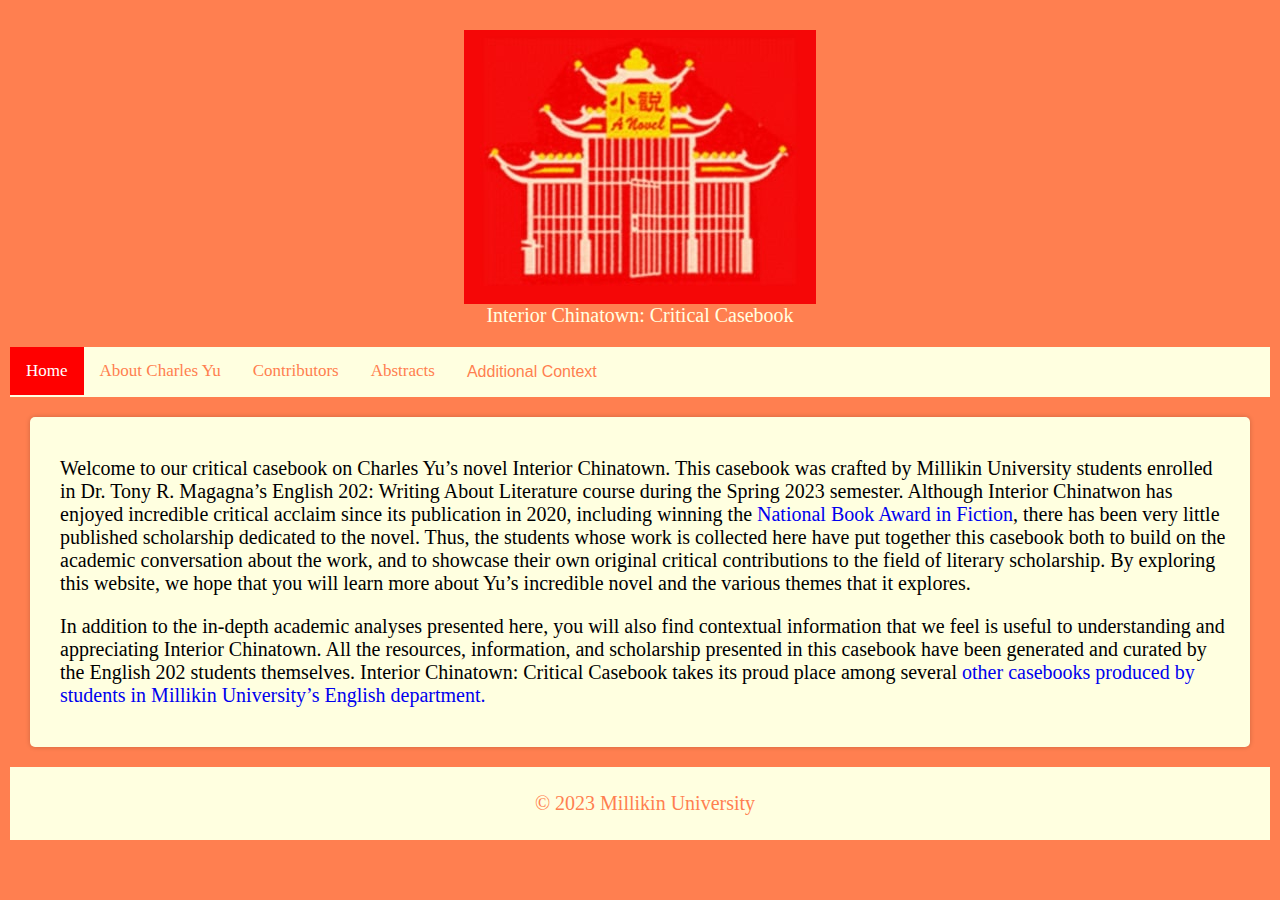
<file: index.html>
<!DOCTYPE html>
<html>
<head>
    <title>Home</title>
    <link rel="stylesheet" href="css/client.css">
    <meta name="viewport" content="width=device-width, initial-scale=1">
    <script>
function myFunction() {
  var x = document.getElementById("myTopnav");
  if (x.className === "topnav") {
    x.className += " responsive";
  } else {
    x.className = "topnav";
  }
}
        function myFunction() {
  document.getElementById("myDropdown").classList.toggle("show");
}
window.onclick = function(event) {
  if (!event.target.matches('.dropbtn')) {
    var dropdowns = document.getElementsByClassName("dropdown-content");
    var i;
    for (i = 0; i < dropdowns.length; i++) {
      var openDropdown = dropdowns[i];
      if (openDropdown.classList.contains('show')) {
        openDropdown.classList.remove('show');
      }
    }
  }
}
</script>
 <header>
     <a href="https://www.charlesyuauthor.com/"><img src="images/Picture%202%20-%20Interior%20Chinatown%20Logo.jpg"></a>
        Interior Chinatown: Critical Casebook</header>
</head>
<body>
<div class="topnav" id="myTopnav">
  <a href="index.html" class="active">Home</a>
  <a href="charles.html">About Charles Yu</a>
  <a href="contributors.html">Contributors</a>
  <a href="critcal.html">Abstracts</a>
<div class="dropdown">
  <button class=dropbtn>Additional Context</button>
  <div class="dropdown-content">
    <a href="Additional.html">Additional Context</a>
    <a href="asians.html">Asians in America</a>
    <a href="asians2.html">Asians in Hollywood</a>
  </div>
    <a href="javascript:void(0);" class="icon" onclick="myFunction()">
    <i class="fa fa-bars"></i>
  </a>
</div>
</div>
    
    <section>
        <p>Welcome to our critical casebook on Charles Yu’s novel Interior Chinatown. This casebook was crafted by Millikin University students enrolled in Dr. Tony R. Magagna’s English 202: Writing About Literature course during the Spring 2023 semester. Although Interior Chinatwon has enjoyed incredible critical acclaim since its publication in 2020, including winning the <a href="https://www.nationalbook.org/awards-prizes/national-book-awards-2020/">National Book Award in Fiction</a>, there has been very little published scholarship dedicated to the novel. Thus, the students whose work is collected here have put together this casebook both to build on the academic conversation about the work, and to showcase their own original critical contributions to the field of literary scholarship. By exploring this website, we hope that you will learn more about Yu’s incredible novel and the various themes that it explores.</p>
    <p>In addition to the in-depth academic analyses presented here, you will also find contextual information that we feel is useful to understanding and appreciating Interior Chinatown. All the resources, information, and scholarship presented in this casebook have been generated and curated by the English 202 students themselves. Interior Chinatown: Critical Casebook takes its proud place among several <a href="http://casebooks.millikinenglish.org/">other casebooks produced by students in Millikin University’s English department.</a></p>
    </section>
    <footer>
        <p>&copy; 2023 Millikin University</p>
    </footer>
</body>
</html>
</file>
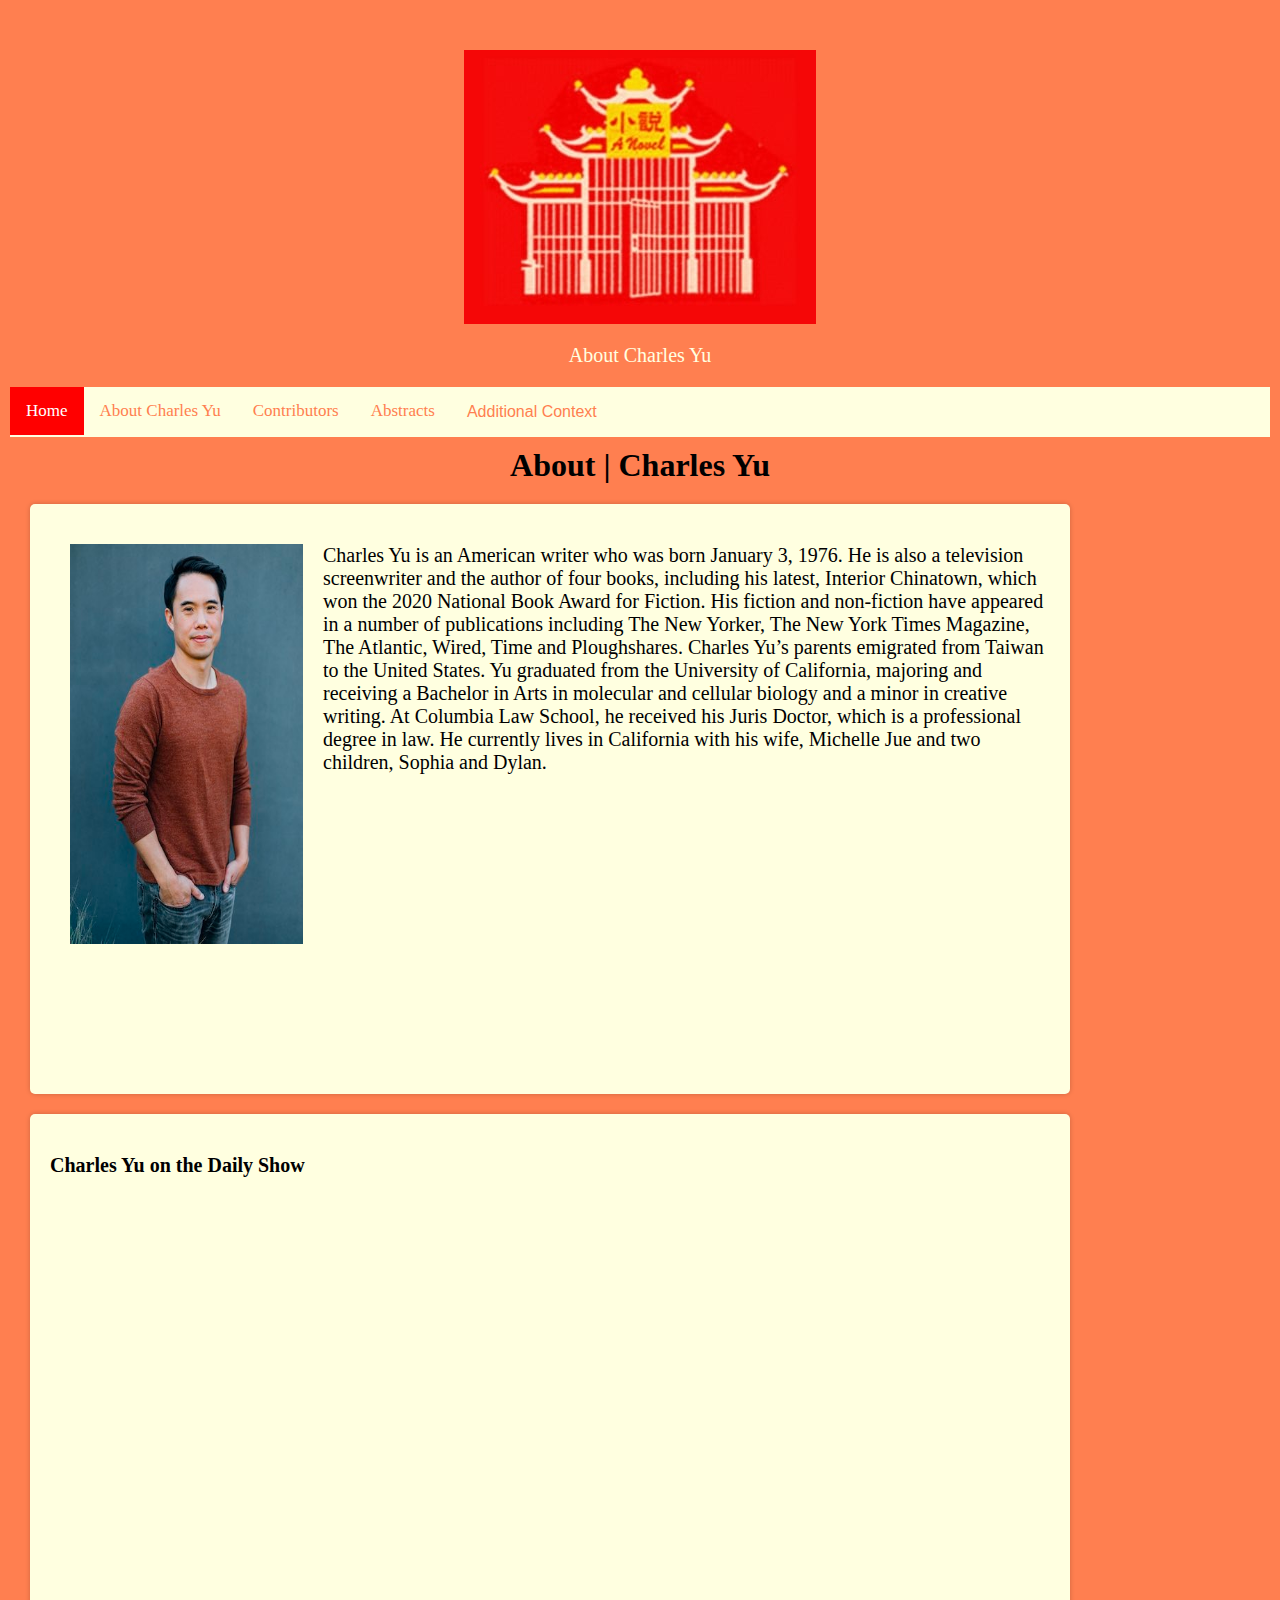
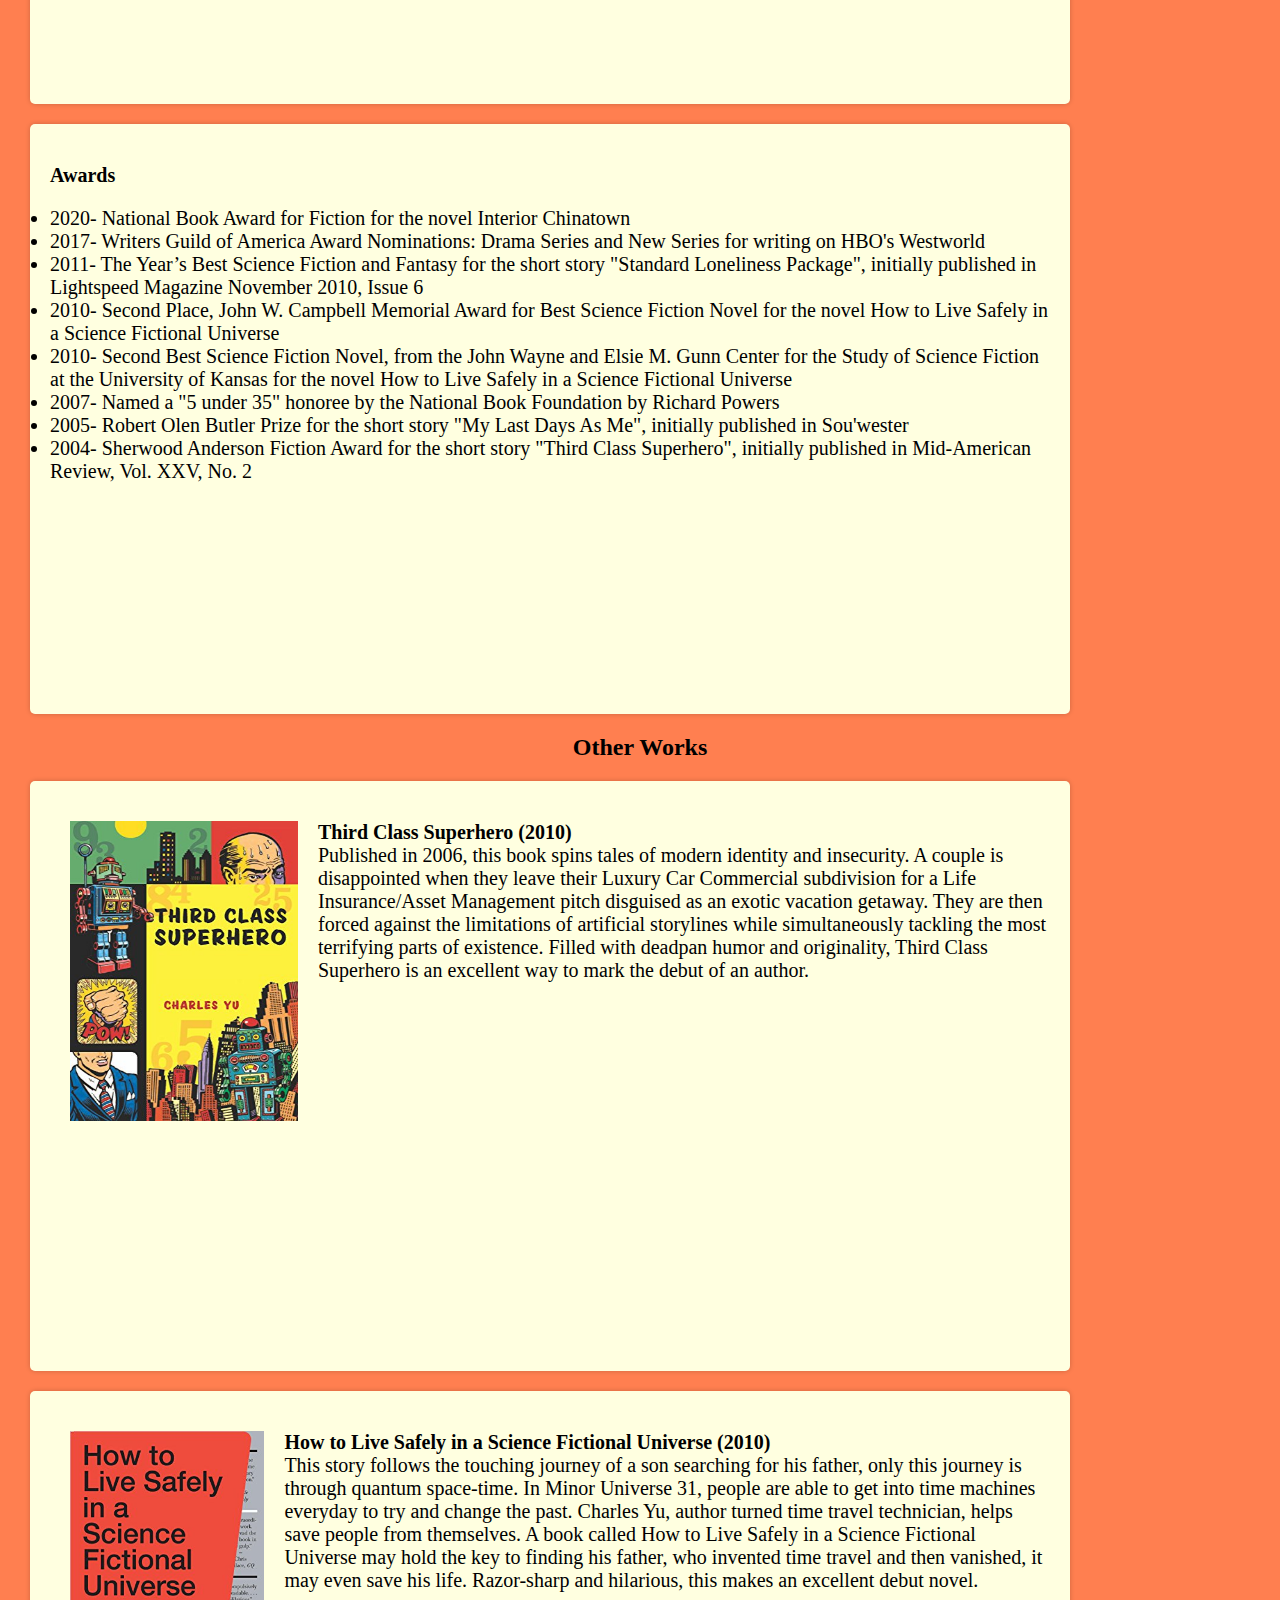
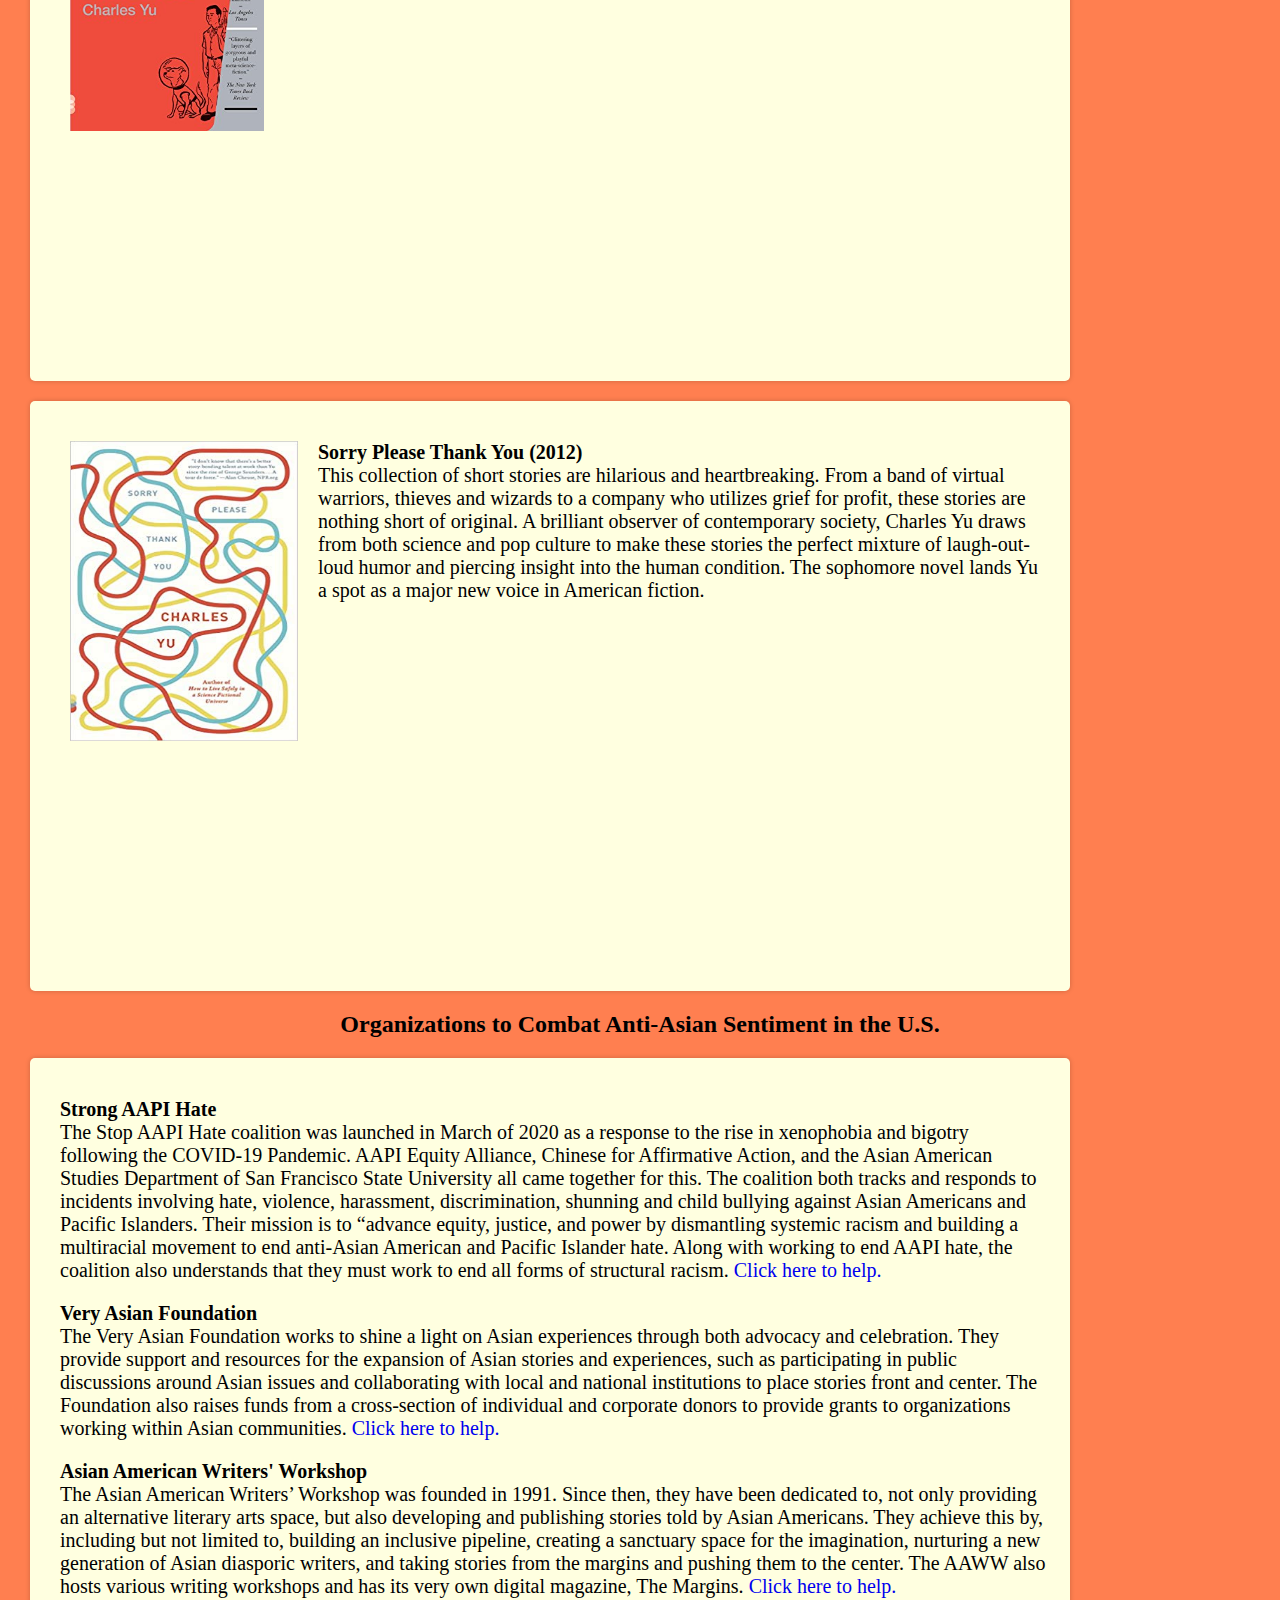
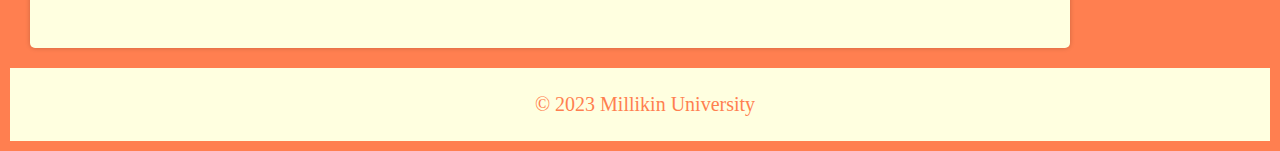
<file: charles.html>
<!DOCTYPE html>
<html>
<head>
    <title>Home</title>
    <link rel="stylesheet" href="css/client.css">
    <style>
        section {width: 1000px; height: 550px;}
        img {padding:20px;}
        p {font-size: 20px;}
         li {font-size: 20px;}
        h3{font-size: 20px;}
    
    </style>
    
    <script>
function myFunction() {
  var x = document.getElementById("myTopnav");
  if (x.className === "topnav") {
    x.className += " responsive";
  } else {
    x.className = "topnav";
  }
}
        function myFunction() {
  document.getElementById("myDropdown").classList.toggle("show");
}
window.onclick = function(event) {
  if (!event.target.matches('.dropbtn')) {
    var dropdowns = document.getElementsByClassName("dropdown-content");
    var i;
    for (i = 0; i < dropdowns.length; i++) {
      var openDropdown = dropdowns[i];
      if (openDropdown.classList.contains('show')) {
        openDropdown.classList.remove('show');
      }
    }
  }
}
</script>
</head>
<body>
    <header><a href="https://www.charlesyuauthor.com/"><img src="images/Picture%202%20-%20Interior%20Chinatown%20Logo.jpg"></a>About Charles Yu</header>
    <div class="topnav" id="myTopnav">
  <a href="index.html" class="active">Home</a>
  <a href="charles.html">About Charles Yu</a>
  <a href="contributors.html">Contributors</a>
  <a href="critcal.html">Abstracts</a>
<div class="dropdown">
  <button onclick="myfunction()" class=dropbtn>Additional Context</button>
  <div id="myDropdown" class="dropdown-content">
    <a href="Additional.html">Additional Context</a>
    <a href="asians.html">Asians in America</a>
    <a href="asians2.html">Asians in Hollywood</a>
  </div>
    <a href="javascript:void(0);" class="icon" onclick="myFunction()">
    <i class="fa fa-bars"></i>
  </a>
</div>
</div>
    <h1>About | Charles Yu</h1>
    <section>
        <img src="images/Picture%201%20-%20Picture%20of%20Charles%20Yu.jpg" alt="Charles Yu" style="float:left;width:233px;height:400px;">
        <p>Charles Yu is an American writer who was born January 3, 1976. He is also a television screenwriter and the author of four books, including his latest, Interior Chinatown, which won the 2020 National Book Award for Fiction. His fiction and non-fiction have appeared in a number of publications including The New Yorker, The New York Times Magazine, The Atlantic, Wired, Time and Ploughshares. Charles Yu’s parents emigrated from Taiwan to the United States. Yu graduated from the University of California, majoring and receiving a Bachelor in Arts in molecular and cellular biology and a minor in creative writing. At Columbia Law School, he received his Juris Doctor, which is a professional degree in law. He currently lives in California with his wife, Michelle Jue and two children, Sophia and Dylan.
        </p> 
    </section>
    <section>
    <h3>Charles Yu on the Daily Show</h3>
    <iframe width="560" height="315" src="https://www.youtube.com/embed/j0afVYOb4kA" title="YouTube video player" frameborder="0" allow="accelerometer; autoplay; clipboard-write; encrypted-media; gyroscope; picture-in-picture; web-share" allowfullscreen></iframe></section>
    
    <section>
        <h3>Awards</h3>
        <P>
        <o>
        <li>2020- National Book Award for Fiction for the novel Interior Chinatown</li>
        <li>2017- Writers Guild of America Award Nominations: Drama Series and New Series for writing on HBO's Westworld</li>
        <li>2011- The Year’s Best Science Fiction and Fantasy for the short story "Standard Loneliness Package", initially published in Lightspeed Magazine November 2010, Issue 6</li>
        <li>2010- Second Place, John W. Campbell Memorial Award for Best Science Fiction Novel for the novel How to Live Safely in a Science Fictional Universe</li>
        <li>2010- Second Best Science Fiction Novel, from the John Wayne and Elsie M. Gunn Center for the Study of Science Fiction at the University of Kansas for the novel How to Live Safely in a Science Fictional Universe</li>
        <li>2007- Named a "5 under 35" honoree by the National Book Foundation by Richard Powers</li>
        <li>2005- Robert Olen Butler Prize for the short story "My Last Days As Me", initially published in Sou'wester</li>
        <li>2004- Sherwood Anderson Fiction Award for the short story "Third Class Superhero", initially published in Mid-American Review, Vol. XXV, No. 2</li>
        </o>
        </P>
    </section>
    
    <h2>Other Works</h2>
    <section>
        <a href="https://bookshop.org/p/books/third-class-superhero-charles-yu/6682955?ean=9780544312548">
            <img src="images/Picture%205%20-%20Third%20Class%20Superhero%20Cover.jpg" alt="Third Class Superhero" style="float:left;width:228px;height:300px;"></a>
        <p><strong>Third Class Superhero (2010)</strong>
            <br>
            Published in 2006, this book spins tales of modern identity and insecurity. A couple is disappointed when they leave their Luxury Car Commercial subdivision for a Life Insurance/Asset Management pitch disguised as an exotic vacation getaway. They are then forced against the limitations of artificial storylines while simultaneously tackling the most terrifying parts of existence. Filled with deadpan humor and originality, Third Class Superhero is an excellent way to mark the debut of an author.</p>
    </section>
    <section>
        <a href="https://bookshop.org/p/books/how-to-live-safely-in-a-science-fictional-universe-charles-yu/8790166?ean=9780307739452">
            <img src="images/Picture%206%20-%20How%20to%20Live%20Safely%20in%20a%20Science%20Fictional%20Universe.jpg" alt="Science Fictional"style="float:left;width200px;height:300px;"></a>
    <p><strong>How to Live Safely in a Science Fictional Universe (2010)</strong>
        <br>
            This story follows the touching journey of a son searching for his father, only this journey is through quantum space-time. In Minor Universe 31, people are able to get into time machines everyday to try and change the past. Charles Yu, author turned time travel technician, helps save people from themselves. A book called How to Live Safely in a Science Fictional Universe may hold the key to finding his father, who invented time travel and then vanished, it may even save his life. Razor-sharp and hilarious, this makes an excellent debut novel.</p>
    </section>
    <section>
        <a href="https://bookshop.org/p/books/sorry-please-thank-you-charles-yu/9800371?ean=9780307948465">
            <img src="images/Picture%207%20-%20Sorry%20Please%20Thank%20You%20Cover.jpg" alt="Say Thanks" style="float:left;width:228px;height:300px;"></a>
        <p><strong>Sorry Please Thank You (2012)</strong>
        <br>
            This collection of short stories are hilarious and heartbreaking. From a band of virtual warriors, thieves and wizards to a company who utilizes grief for profit, these stories are nothing short of original. A brilliant observer of contemporary society, Charles Yu draws from both science and pop culture to make these stories the perfect mixture of laugh-out-loud humor and piercing insight into the human condition. The sophomore novel lands Yu a spot as a major new voice in American fiction.
        </p>
    </section>
    <h2>Organizations to Combat Anti-Asian Sentiment in the U.S.</h2>
    <section>
    
        <p><strong>Strong AAPI Hate</strong>
        <br>
        The Stop AAPI Hate coalition was launched in March of 2020 as a response to the rise in xenophobia and bigotry following the COVID-19 Pandemic. AAPI Equity Alliance, Chinese for Affirmative Action, and the Asian American Studies Department of San Francisco State University all came together for this. The coalition both tracks and responds to incidents involving hate, violence, harassment, discrimination, shunning and child bullying against Asian Americans and Pacific Islanders. Their mission is to “advance equity, justice, and power by dismantling systemic racism and building a multiracial movement to end anti-Asian American and Pacific Islander hate. Along with working to end AAPI hate, the coalition also understands that they must work to end all forms of structural racism. <a href="https://stopaapihate.org/">Click here to help.</a></p>
        
        <p><strong>Very Asian Foundation</strong>
        <br>
        The Very Asian Foundation works to shine a light on Asian experiences through both advocacy and celebration. They provide support and resources for the expansion of Asian stories and experiences, such as participating in public discussions around Asian issues and collaborating with local and national institutions to place stories front and center. The Foundation also raises funds from a cross-section of individual and corporate donors to provide grants to organizations working within Asian communities. <a href="https://www.veryasianfoundation.org/">Click here to help.</a>
        </p>
        
        <p><strong>Asian American Writers' Workshop</strong>
        <br>
        The Asian American Writers’ Workshop was founded in 1991. Since then, they have been dedicated to, not only providing an alternative literary arts space, but also developing and publishing stories told by Asian Americans. They achieve this by, including but not limited to, building an inclusive pipeline, creating a sanctuary space for the imagination, nurturing a new generation of Asian diasporic writers, and taking stories from the margins and pushing them to the center. The AAWW also hosts various writing workshops and has its very own digital magazine, The Margins. <a href="https://aaww.org/">Click here to help.</a>
        </p>
    </section>
        <footer>
        <p>&copy; 2023 Millikin University</p>
    </footer>
</body>
</html>
</file>
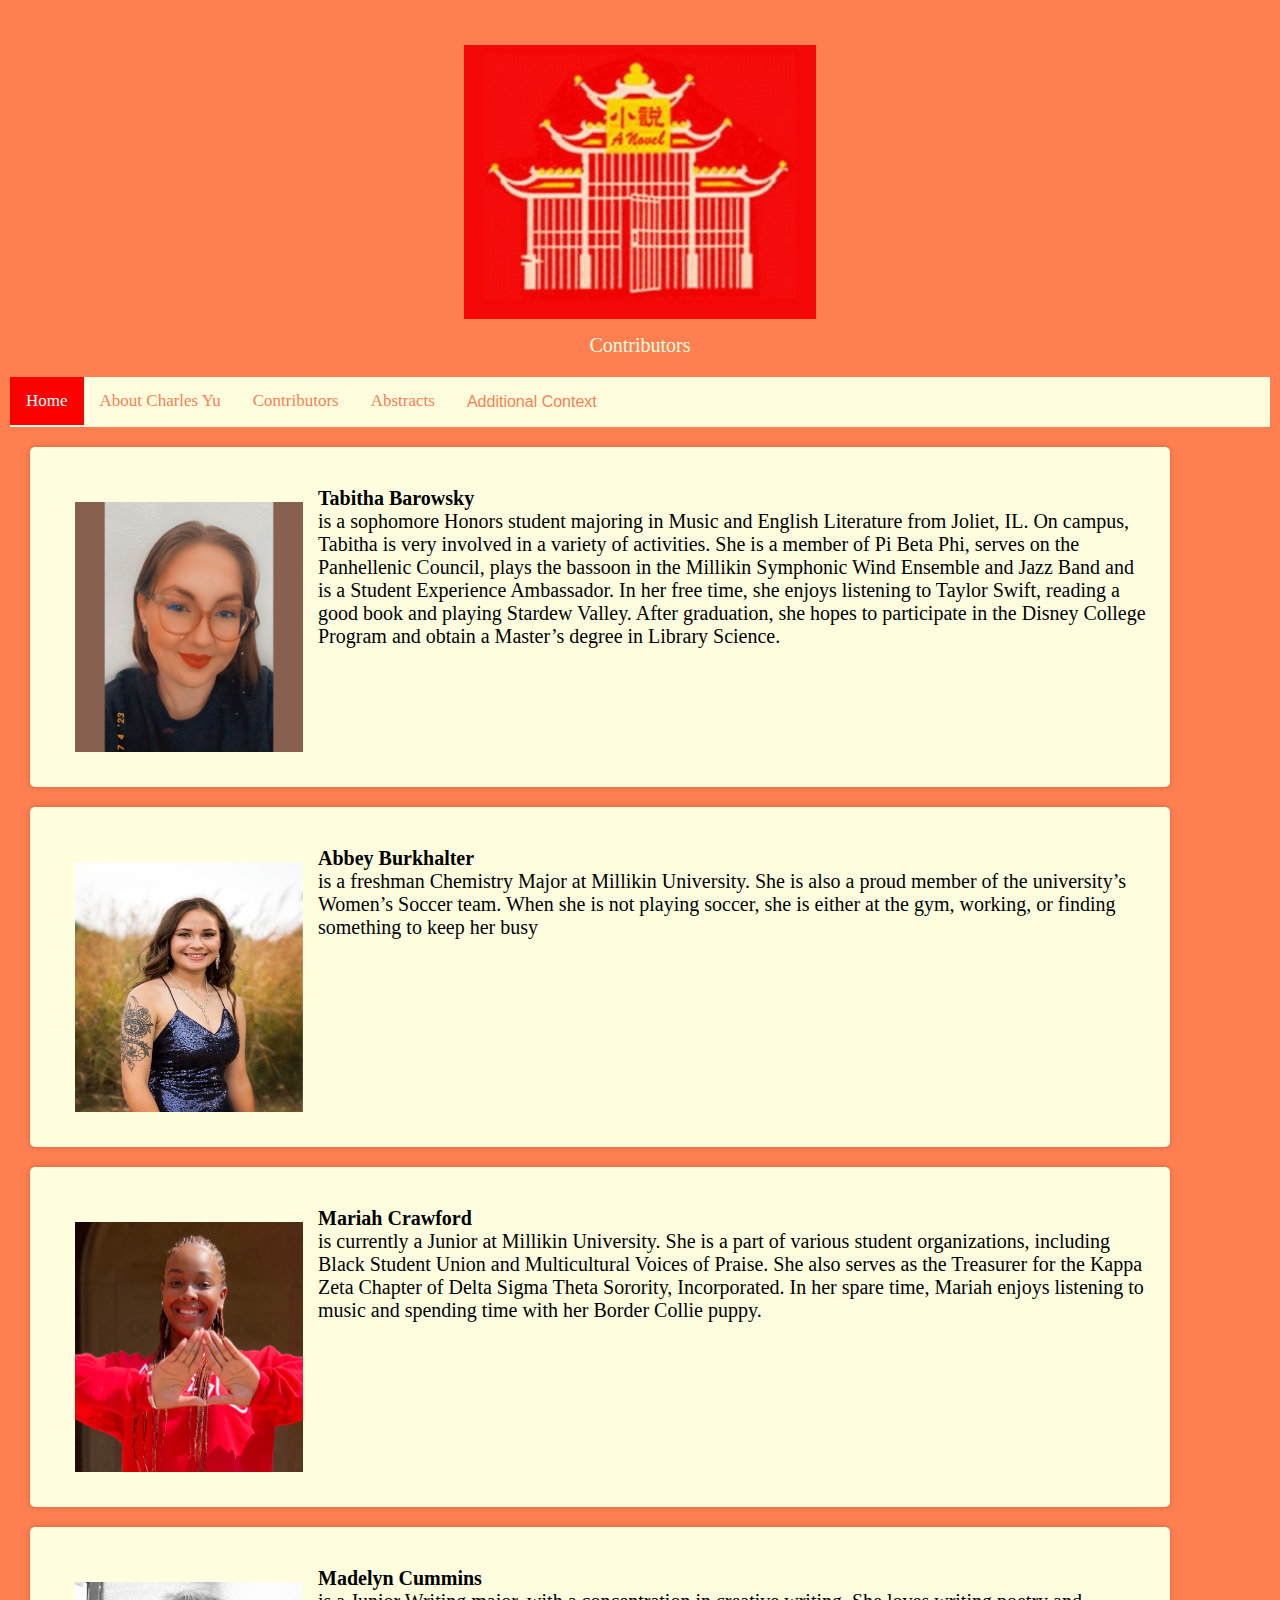
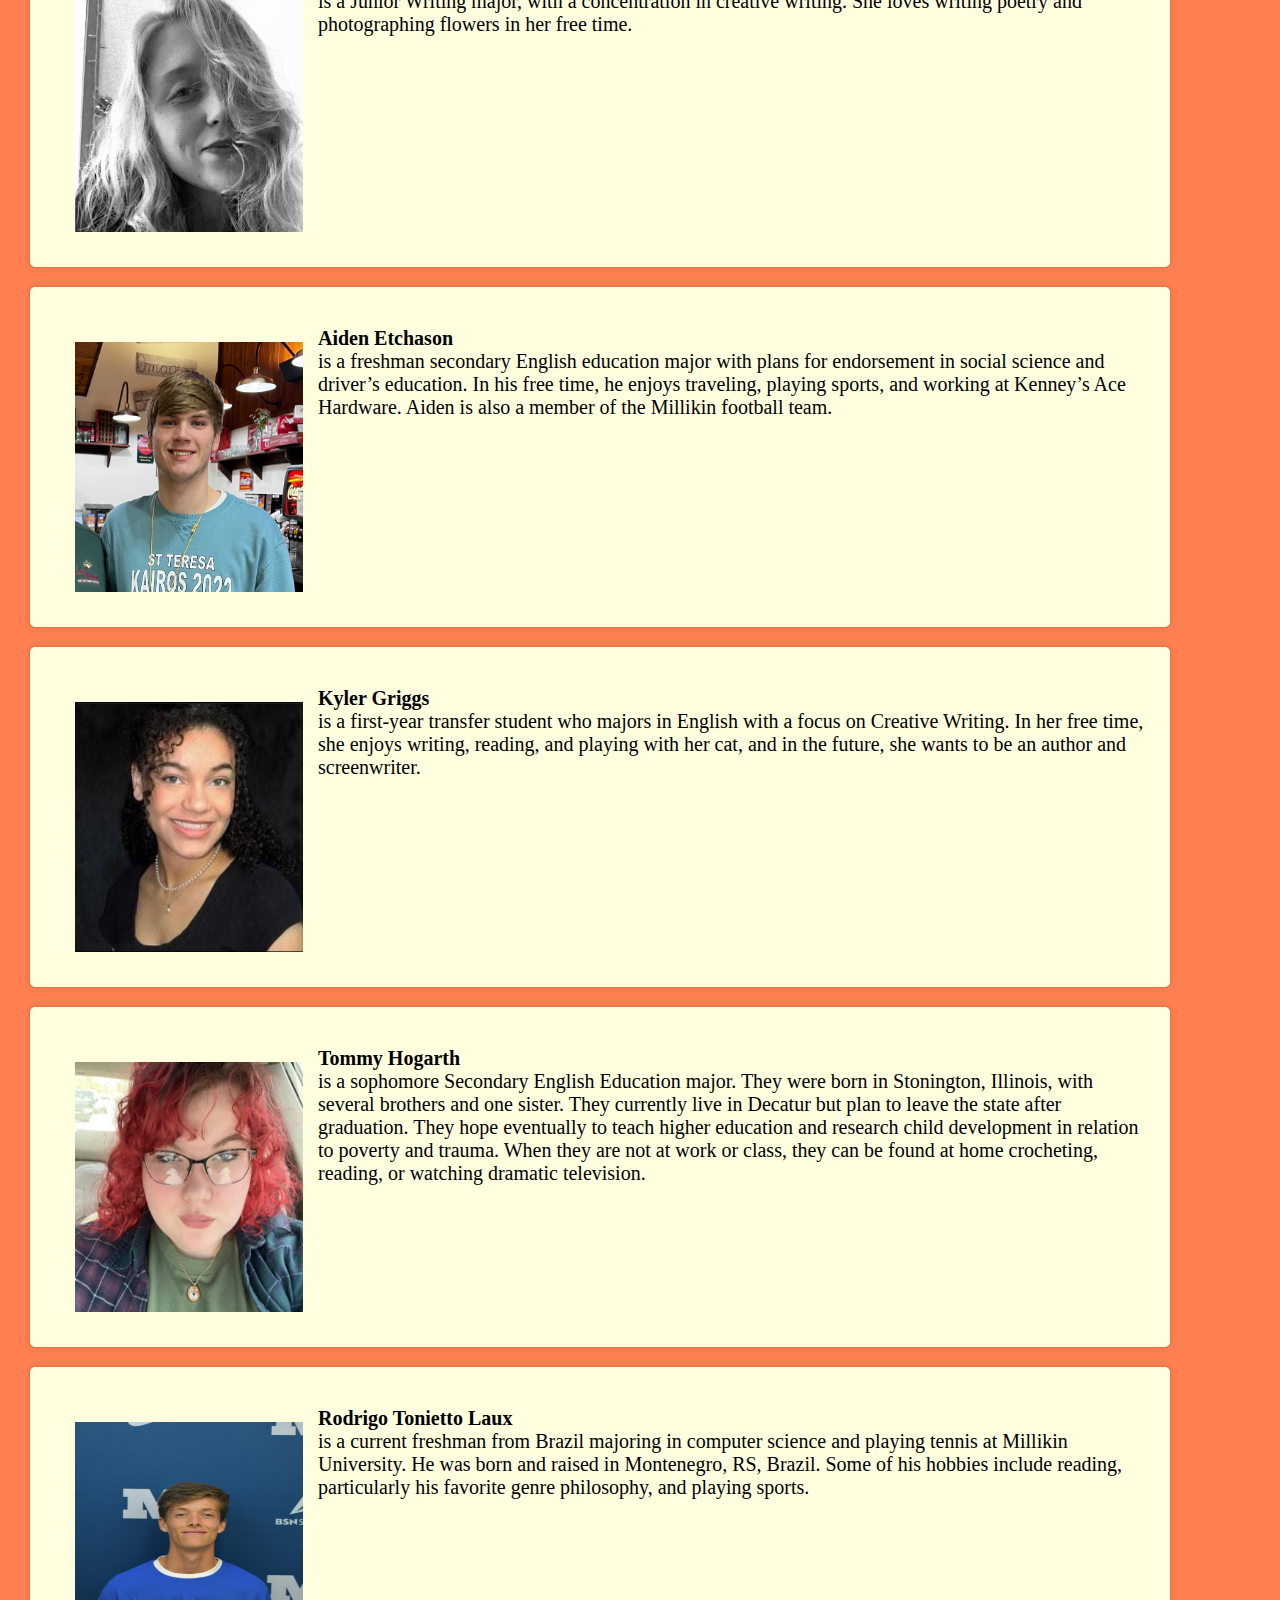
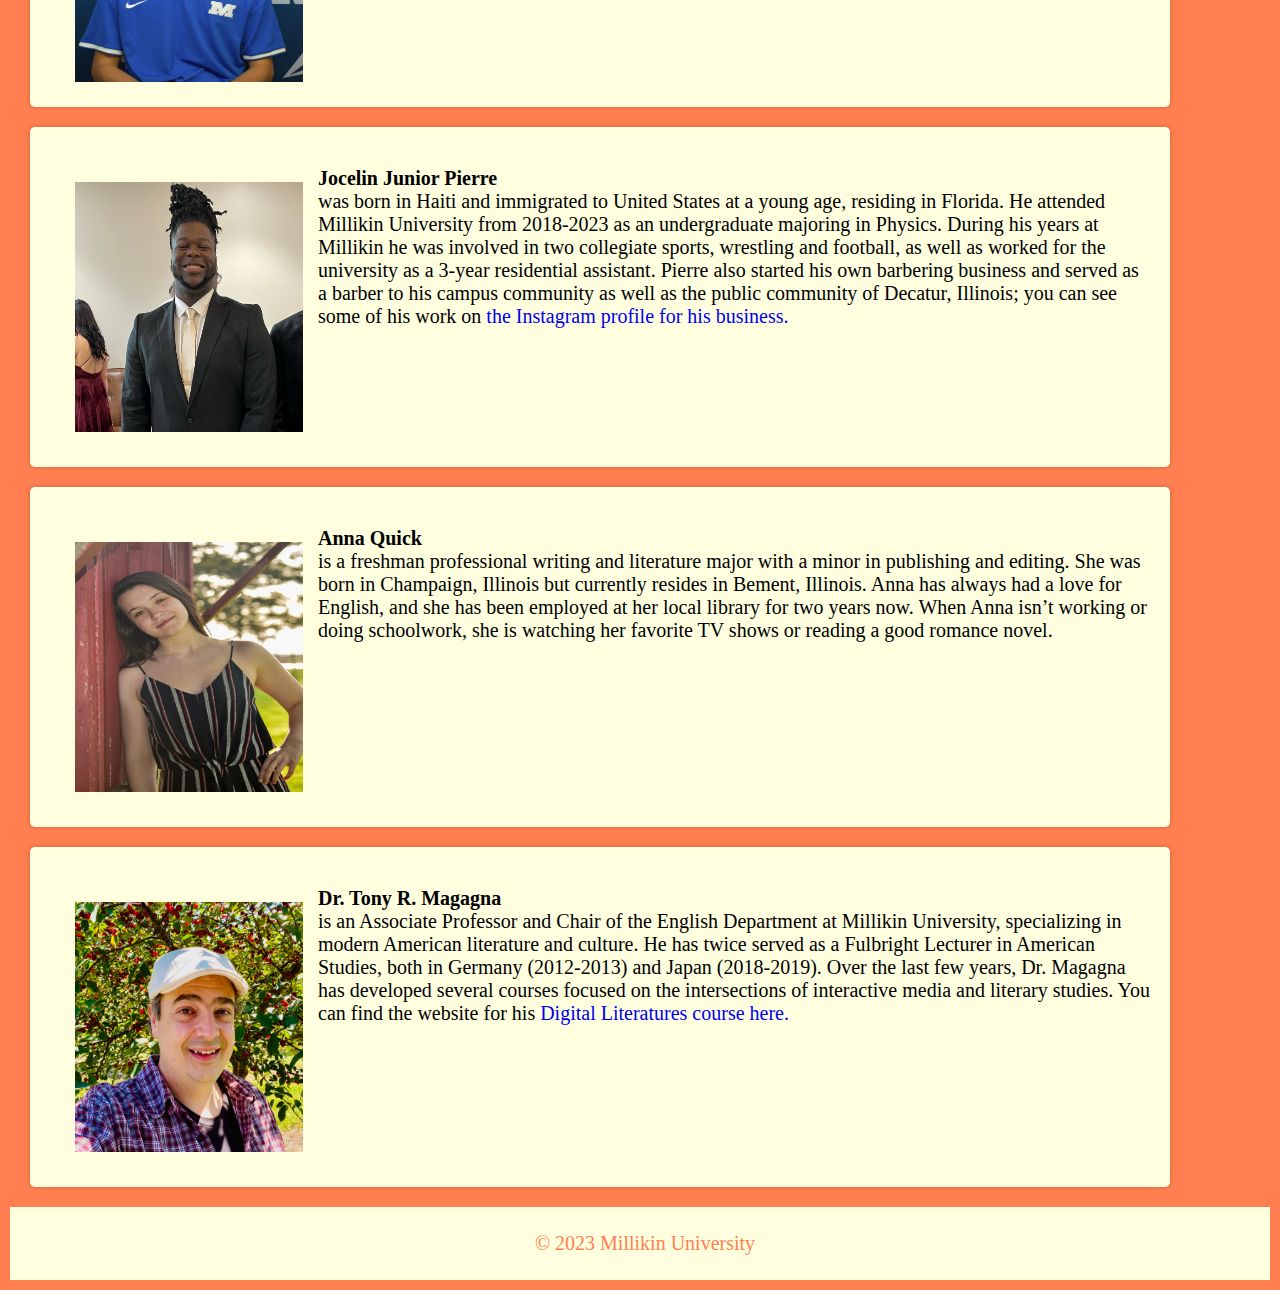
<file: contributors.html>
<!DOCTYPE html>
<html>
<head>
    <title>Home</title>
    <link rel="stylesheet" href="css/client.css">
    
     <style>
        section {width: 1100px; height: 300px;}
        img {padding:15px;}
        p {font-size: 20px;}
         li {font-size: 20px;}
        h3{font-size: 20px;}
    
    </style>
    
    <script>
function myFunction() {
  var x = document.getElementById("myTopnav");
  if (x.className === "topnav") {
    x.className += " responsive";
  } else {
    x.className = "topnav";
  }
}
        function myFunction() {
  document.getElementById("myDropdown").classList.toggle("show");
}
window.onclick = function(event) {
  if (!event.target.matches('.dropbtn')) {
    var dropdowns = document.getElementsByClassName("dropdown-content");
    var i;
    for (i = 0; i < dropdowns.length; i++) {
      var openDropdown = dropdowns[i];
      if (openDropdown.classList.contains('show')) {
        openDropdown.classList.remove('show');
      }
    }
  }
}
</script>

</head>
<body>
    <header><a href="https://www.charlesyuauthor.com/"><img src="images/Picture%202%20-%20Interior%20Chinatown%20Logo.jpg"></a>Contributors</header>
    <div class="topnav" id="myTopnav">
  <a href="index.html" class="active">Home</a>
  <a href="charles.html">About Charles Yu</a>
  <a href="contributors.html">Contributors</a>
  <a href="critcal.html">Abstracts</a>
<div class="dropdown">
  <button onclick="myfunction()" class=dropbtn>Additional Context</button>
  <div id="myDropdown" class="dropdown-content">
    <a href="Additional.html">Additional Context</a>
    <a href="asians.html">Asians in America</a>
    <a href="asians2.html">Asians in Hollywood</a>
  </div>
    <a href="javascript:void(0);" class="icon" onclick="myFunction()">
    <i class="fa fa-bars"></i>
  </a>
</div>
</div>
    
<section>
    <p><a href="pdfs/Barowsky.pdf"><img src="images/Barowsky.png" alt="" style="float:left;width:228px;height:250px;"></a>
        <strong>Tabitha Barowsky</strong>
        <br>
        is a sophomore Honors student majoring in Music and English Literature from Joliet, IL. On campus, Tabitha is very involved in a variety of activities. She is a member of Pi Beta Phi, serves on the Panhellenic Council, plays the bassoon in the Millikin Symphonic Wind Ensemble and Jazz Band and is a Student Experience Ambassador. In her free time, she enjoys listening to Taylor Swift, reading a good book and playing Stardew Valley. After graduation, she hopes to participate in the Disney College Program and obtain a Master’s degree in Library Science.
    </p></section>
    
        <section>
            <p><a href="pdfs/Burkhalter.pdf"><img src="images/Burkhalter.jpeg" alt="" style="float:left;width:228px;height:250px;"></a>
        <strong>Abbey Burkhalter</strong>
    <br>
        is a freshman Chemistry Major at Millikin University. She is also a proud member of the university’s Women’s Soccer team. When she is not playing soccer, she is either at the gym, working, or finding something to keep her busy
            </p></section>
    
        <section>
            <p><a href="pdfs/Crawford.pdf"><img src="images/Crawford.jpg" alt="" style="float:left;width:228px;height:250px;"></a>
        <strong>Mariah Crawford</strong>
    <br>
        is currently a Junior at Millikin University. She is a part of various student organizations, including Black Student Union and Multicultural Voices of Praise. She also serves as the Treasurer for the Kappa Zeta Chapter of Delta Sigma Theta Sorority, Incorporated. In her spare time, Mariah enjoys listening to music and spending time with her Border Collie puppy.
            </p></section>
    
        <section>
            <p><a href="pdfs/Cummins.pdf"><img src="images/Cummins.jpg" alt="" style="float:left;width:228px;height:250px;"></a>
            <strong>Madelyn Cummins </strong>
    <br>
    is a Junior Writing major, with a concentration in creative writing. She loves writing poetry and photographing flowers in her free time.
        </p></section>
    
        
        <section>
            <p><a href="pdfs/Etchason.pdf"><img src="images/Etchason.jpeg" alt="" style="float:left;width:228px;height:250px;"></a>
        <strong>Aiden Etchason</strong>
    <br>
        is a freshman secondary English education major with plans for endorsement in social science and driver’s education. In his free time, he enjoys traveling, playing sports, and working at Kenney’s Ace Hardware. Aiden is also a member of the Millikin football team.
        </p></section>
    
        <section>
            <p><a href="pdfs/Griggs.pdf"><img src="images/Griggs.jpeg" alt="" style="float:left;width:228px;height:250px;"></a>
        <strong>Kyler Griggs</strong>
    <br>
    is a first-year transfer student who majors in English with a focus on Creative Writing. In her free time, she enjoys writing, reading, and playing with her cat, and in the future, she wants to be an author and screenwriter.
            </p></section>
        
        <section>
            <p><a href="pdfs/Hogarth.pdf"><img src="images/Hogarth.jpg" alt="" style="float:left;width:228px;height:250px;"></a>
        <strong>Tommy Hogarth</strong>
    <br>
    is a sophomore Secondary English Education major. They were born in Stonington, Illinois, with several brothers and one sister. They currently live in Decatur but plan to leave the state after graduation. They hope eventually to teach higher education and research child development in relation to poverty and trauma. When they are not at work or class, they can be found at home crocheting, reading, or watching dramatic television.
    </p></section>
    
        <section>
            <p><a href="pdfs/Laux.pdf"><img src="images/Laux.jpeg" alt="" style="float:left;width:228px;height:260px;"></a>
        <strong>Rodrigo Tonietto Laux</strong>
    <br>
    is a current freshman from Brazil majoring in computer science and playing tennis at Millikin University. He was born and raised in Montenegro, RS, Brazil. Some of his hobbies include reading, particularly his favorite genre philosophy, and playing sports.
            </p></section>
    
        <section>
            <p><a href="pdfs/Pierre.pdf"><img src="images/Pierre.JPEG" alt="" style="float:left;width:228px;height:250px;"></a>
        <strong>Jocelin Junior Pierre</strong>
    <br>
        was born in Haiti and immigrated to United States at a young age, residing in Florida. He attended Millikin University from 2018-2023 as an undergraduate majoring in Physics. During his years at Millikin he was involved in two collegiate sports, wrestling and football, as well as worked for the university as a 3-year residential assistant. Pierre also started his own barbering business and served as a barber to his campus community as well as the public community of Decatur, Illinois; you can see some of his work on <a href="https://www.instagram.com/cutsbypierre/">the Instagram profile for his business.</a>
            </p></section>
    
    <section>
    
        <p><a href="pdfs/Quick.pdf"><img src="images/Quick.jpeg" alt="" style="float:left;width:228px;height:250px;"></a>
            <strong>Anna Quick</strong>
    <br>
    is a freshman professional writing and literature major with a minor in publishing and editing. She was born in Champaign, Illinois but currently resides in Bement, Illinois. Anna has always had a love for English, and she has been employed at her local library for two years now. When Anna isn’t working or doing schoolwork, she is watching her favorite TV shows or reading a good romance novel.
        </p></section>
    
    <section>
        <p><img src="images/Magagna.jpeg" alt="" style="float:left;width:228px;height:250px;">
            <strong>Dr. Tony R. Magagna</strong>
    <br>
    is an Associate Professor and Chair of the English Department at Millikin University, specializing in modern American literature and culture. He has twice served as a Fulbright Lecturer in American Studies, both in Germany (2012-2013) and Japan (2018-2019). Over the last few years, Dr. Magagna has developed several courses focused on the intersections of interactive media and literary studies. You can find the website for his <a href="http://diglits.weebly.com ">Digital Literatures course here.</a>
    </p>
    </section>
    
        <footer>
        <p>&copy; 2023 Millikin University</p>
    </footer>
    
</body>
</html>
</file>
<file: css/client.css>
ul {list-style-type:none;}
  a {text-decoration:none;
      text-decoration-color:none;}


.dropbtn {
  background-color: lightyellow;
  color: coral;
  padding: 16px;
  font-size: 16px;
  border: none;
  cursor: pointer;
}

.dropdown {
  position: relative;
  display: inline-block;
}

.dropdown-content {
  display: none;
  position: absolute;
  background-color: #f9f9f9;
  min-width: 160px;
  box-shadow: 0px 8px 16px 0px rgba(0,0,0,0.2);
  z-index: 1;
}

.dropdown-content a {
  color: black;
  padding: 12px 16px;
  text-decoration: none;
  display: block;
}

.dropdown-content a:hover {background-color: #ddd}

.dropdown:hover .dropdown-content {
  display: block;
}

.dropdown:hover .dropbtn {
  background-color: #ddd;
}
body {
  margin: 0;
  font-family: Times New Roman, sans-serif;
    background-color: coral;
    padding: 10px
}
 header {
            background-color: coral;
            color: lightyellow;
            text-align: center;
            padding: 20px;
            font-size: 20px;}

h1 {text-align: center;
padding-top: 10px}

h2 {text-align: center;}
  p { font-size: 20px;
        padding-left: 10px}

main { padding-left: 10px
}

.topnav {
  overflow: hidden;
  background-color: lightyellow;
}

.topnav a {
  float: left;
  display: block;
  color: coral;
  text-align: center;
  padding: 14px 16px;
  text-decoration: none;
  font-size: 17px;
}

.topnav a:hover {
  background-color: #ddd;
  color: black;
}

.topnav a.active {
  background-color: red;
  color: white;
}

.topnav .icon {
  display: none;
}

@media screen and (max-width: 600px) {
  .topnav a:not(:first-child) {display: none;}
  .topnav a.icon {
    float: right;
    display: block;
  }
}

@media screen and (max-width: 600px) {
  .topnav.responsive {position: relative;}
  .topnav.responsive .icon {
    position: absolute;
    right: 0;
    top: 0;
  }
  .topnav.responsive a {
    float: none;
    display: block;
    text-align: left;
  }
}
 h1 {
            margin: 0;
        }

        section {
            background-color: lightyellow;
            padding: 20px;
            margin: 20px;
            border-radius: 5px;
            box-shadow: 0 0 5px rgba(0, 0, 0, 0.2);
        }

        img {
            max-width: 100%;
            height: auto;
            display: block;
            margin: 0 auto;
        }

        .caption {
            text-align: center;
            font-style: italic;
            color: #777;
        }
footer {
    position:fixed
    left: 0;
    bottom: 0;
    width: 100%;
    color: coral;
    text-align: center;
    padding-top:5px;
    padding-bottom:5px;
    background-color: lightyellow
}
</file>
